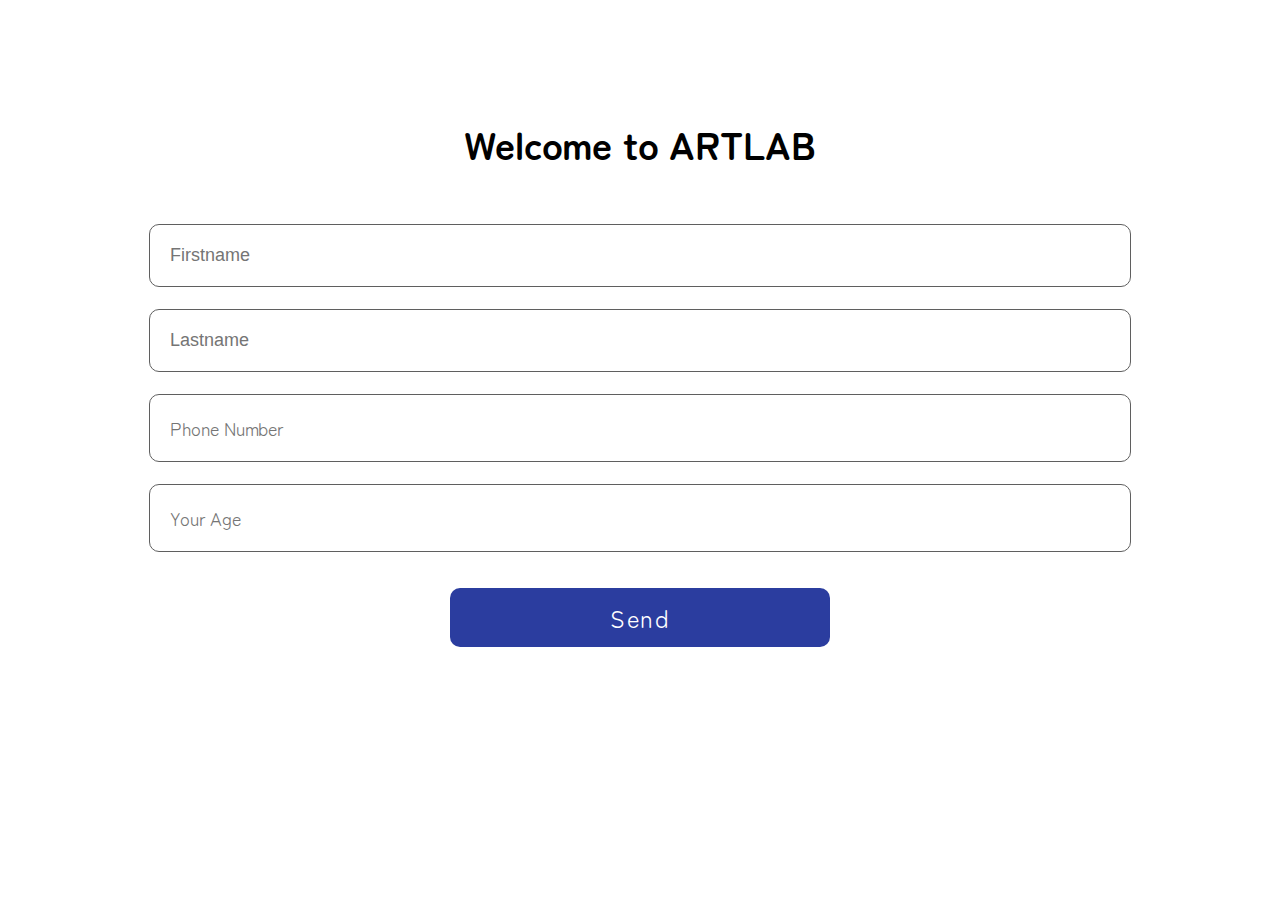
<file: enroll.html>
<!DOCTYPE html>
<html lang="en">
<head>
    <meta charset="UTF-8">
    <meta http-equiv="X-UA-Compatible" content="IE=edge">
    <meta name="viewport" content="width=device-width, initial-scale=1.0">
    <title>enroll</title>
    <link rel="stylesheet" href="./enroll.css">
</head>
<body>
    <div class="container">
        <div class="page-title">
          <div class="page-title-main">
              <div class="grey-line g_left"></div>
              <h1>Welcome to ARTLAB</h1>
              <div class="grey-line g_right"></div>
          </div> 
        </div>
        <div class="row">
          <div class="column">
            <form>
              <input type="text" id="fname" name="firstname" placeholder="Firstname">
            
              <input type="text" id="lname" name="lastname" placeholder="Lastname">
              
              <input type="number" id="phone" name="phone" placeholder="Phone Number"> <br>

              <input type="number" id="age" name="ciry" placeholder="Your Age"> <br>
              
              
              <input type="submit" value="Send" onclick="myFunction()"/>
              
            </form>
          </div>
        </div>
      </div>
</body>
</html>
</file>
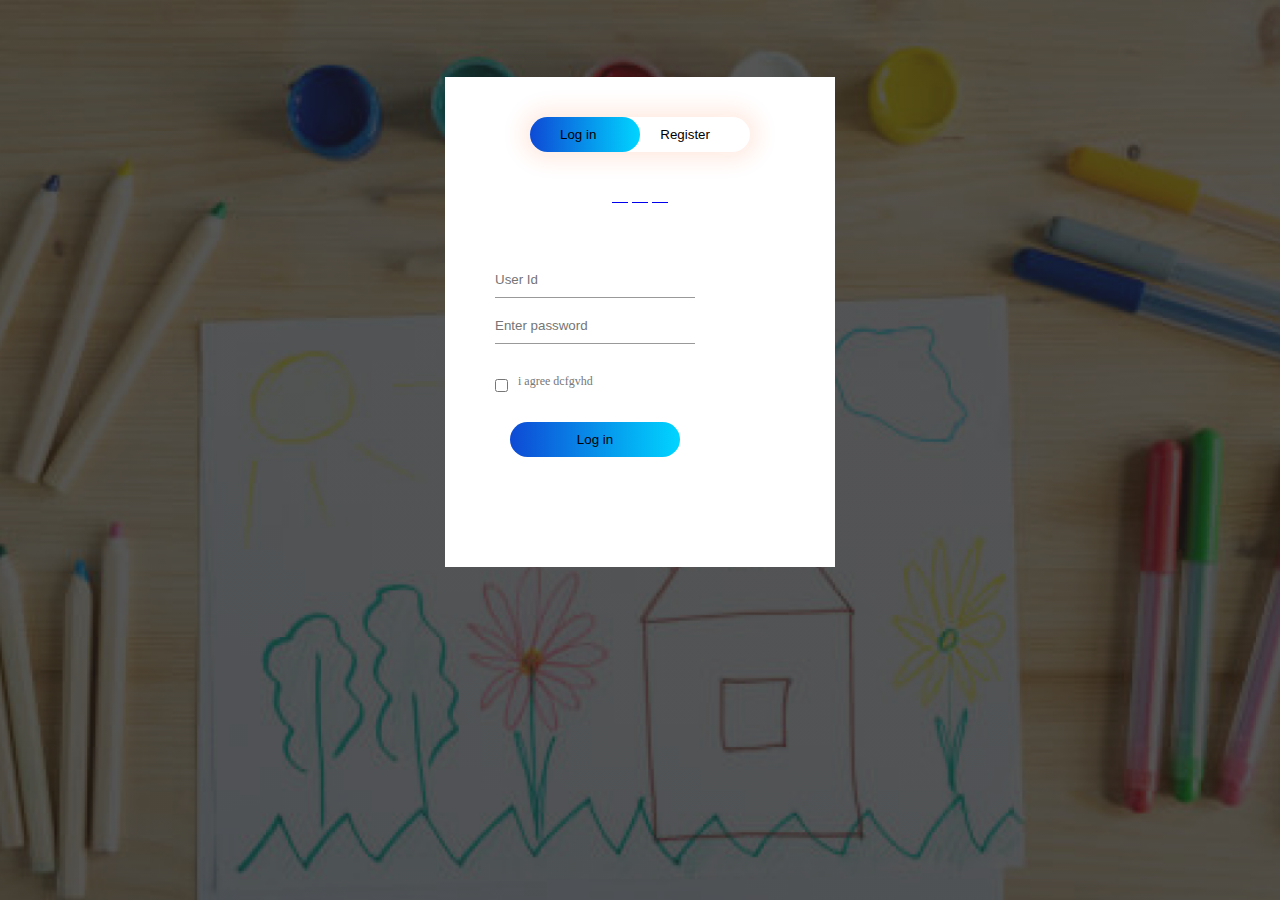
<file: signup.html>
<!DOCTYPE html>
<html lang="en">
<head>
    <meta charset="UTF-8">
    <meta http-equiv="X-UA-Compatible" content="IE=edge">
    <meta name="viewport" content="width=device-width, initial-scale=1.0">
    <title>sign up</title>
    <link rel="stylesheet" href="./signup.css">
    <link
    rel="stylesheet" href="https://cdnjs.cloudflare.com/ajax/libs/font-awesome/5.14.0/css/all.min.css"/>
</head>
<body>
    <div class="hero">
        <div class="from-box">
            <div class="button-box">
                <div id="btn"></div>
                <button type="button" class="toggle-btn" onclick="login()">Log in</button>
                <button type="button" class="toggle-btn" onclick="register()">Register</button>
            </div>
            <div class="social-icons">
                <a class="fas fa-facebook" href="https://www.facebook.com/artlabAlmaty"></a>
                <a class="fas fa-twitter"href="https://twitter.com/artlab_vandy?lang=en"></a>
                <a class="fas fa-instagram" href="https://instagram.com/artlab_shkola_almaty?igshid=YmMyMTA2M2Y"></a>
            </div>
            <form action="" id="login" class="input-group">
                <input type="text" class="input-field" placeholder="User Id" reguired>
                <input type="text" class="input-field" placeholder="Enter password" reguired>
                <input type="checkbox" class="checkbox" placeholder="User Id" reguired><span>i agree dcfgvhd</span>
                <button type="submit" class="submit-btn">Log in</button>
            </form>
            <form action="" id="register" class="input-group">
                <input type="text" class="input-field" placeholder="User Id" required>
                <input type="email" class="input-field" placeholder="Email Id" required>
                <input type="text" class="input-field" placeholder="Enter Password" required>
                <input type="checkbox" class="checkbox" placeholder="User Id" required><span>i agree drfgh</span>
                <button type="submit" class="submit-btn">Log in</button>
            </form>
        </div>
    </div>

    <script> 
        var x = document.getElementById('login'); 
        var y = document.getElementById('register'); 
        var z = document.getElementById('btn'); 
 
        function register() { 
            x.style.left = '-400px'; 
            y.style.left = '50px'; 
            z.style.left = '110px'; 
        } 
        function login() { 
            x.style.left = '100px'; 
            y.style.left = '-320px'; 
            z.style.left = '-10px'; 
        } 
 
    </script>

</body>
</html>
</file>
<file: enroll.css>
@import url('https://fonts.googleapis.com/css2?family=Truculenta&display=swap');
@import url('https://fonts.googleapis.com/css2?family=Zen+Maru+Gothic:wght@400;500;700&display=swap');


/*---------------CONTACT---------------*/
   /* Style inputs */
   input[type=text], select, textarea {
    width: 940px;
    padding: 20px;
    border: 1px solid #5f5f5f;
    margin-top: 6px;
    margin-bottom: 16px;
    resize: vertical;
    font-size: 18px;
    border-radius: 10px;
  }
  input[type=number], select, textarea {
    width: 940px;
    padding: 20px;
    border: 1px solid #5f5f5f;
    margin-top: 6px;
    margin-bottom: 16px;
    resize: vertical;
    font-size: 18px;
    font-family: 'Zen Maru Gothic';
    border-radius: 10px;
  }
  
  input[type=submit] {
    background-color: #2B3D9F;
    color: white;
    width: 380px;
    padding: 12px 20px;
    margin-top: 20px;
    border: none;
    cursor: pointer;
    font-size: 24px;
    font-family: "Zen Maru Gothic";
    letter-spacing: 1.6px;
    border-radius: 10px;
  }
  
  input[type=submit]:hover {
    transition: 0.9s;
    box-shadow: 0 0 10px #727272;
    font-size: 27.8px;
  }
  .container {
    border-radius: 5px;

    /* background-color: #f2f2f2; */
    padding: 10px;

  }
  
  .container h1{
    font-family: 'Zen Maru Gothic';
    font-style: normal;
    font-weight: 600;
    font-size: 39px;
    line-height: 130%;
    text-align: center;
    margin-bottom: 50px;
    margin-top: 8%;
  }

  
form{
    text-align: center;
}
</file>
<file: signup.css>
*{
    margin: 0;
    padding: 0;
}
.hero{
    height: 100%;
    width: 100%;
    background-image: linear-gradient(rgba(0, 0, 0, 0.4),rgba(0, 0, 0, 0.4)), url(cours.png);
    background-position: center;
    background-size: cover;
    position: absolute;
}
.from-box{
    width: 380px;
    height: 480px;
    position: relative;
    margin: 6% auto;
    background: #fff;
    padding: 5px;
    overflow: hidden;
}
.button-box{
    width: 220px;
    margin: 35px auto;
    position: relative;
    box-shadow: 0 0 20px 9px #ff61241f;
    border-radius: 30px;
}
.toggle-btn{
    padding: 10px 30px;
    cursor: pointer;
    background-color: transparent;
    border: 0;
    outline: none;
    position: relative;
}
#btn{
    top: 0;
    left: 0;
    position: absolute;
    width: 110px;
    height: 100%;
    background: linear-gradient(to right, #0e4ad5, #00d5ff);
    border-radius: 30px;
    transition: .5s;
}
.social-icons{
    margin: 30px auto;
    text-align: center;
}
.social-icons img{
    width: 30px;
    margin: 0 12px;
    box-shadow: 0 0 20px 0 #7f7f7f3d;
    cursor: pointer;
}
.input-group{
    top: 180px;
    position: absolute;
    width: 200px;
    transition: .5s;
}
.input-field{
    width: 100%;
    padding: 10px 0;
    margin: 5px 0;
    border-left: 0;
    border-right: 0;
    border-top: 0;
    border-bottom: 1px solid #999; 
    outline: none;
    background: transparent;
}
.submit-btn{
    width: 85%;
    padding: 10px 30px;
    cursor: pointer;
    display: block;
    margin: auto;
    background: linear-gradient(to right, #0e4ad5, #00d5ff);
    border: 0;
    outline: none;
    border-radius: 30px;
}
.checkbox{
    margin: 30px 10px 30px 0;
}
span{
    color: #777;
    font-size: 12px;
    bottom: 68px;
    position: absolute;
}
#login{
    left: 50px;
}
#register{
    left: 450px;
}
</file>
